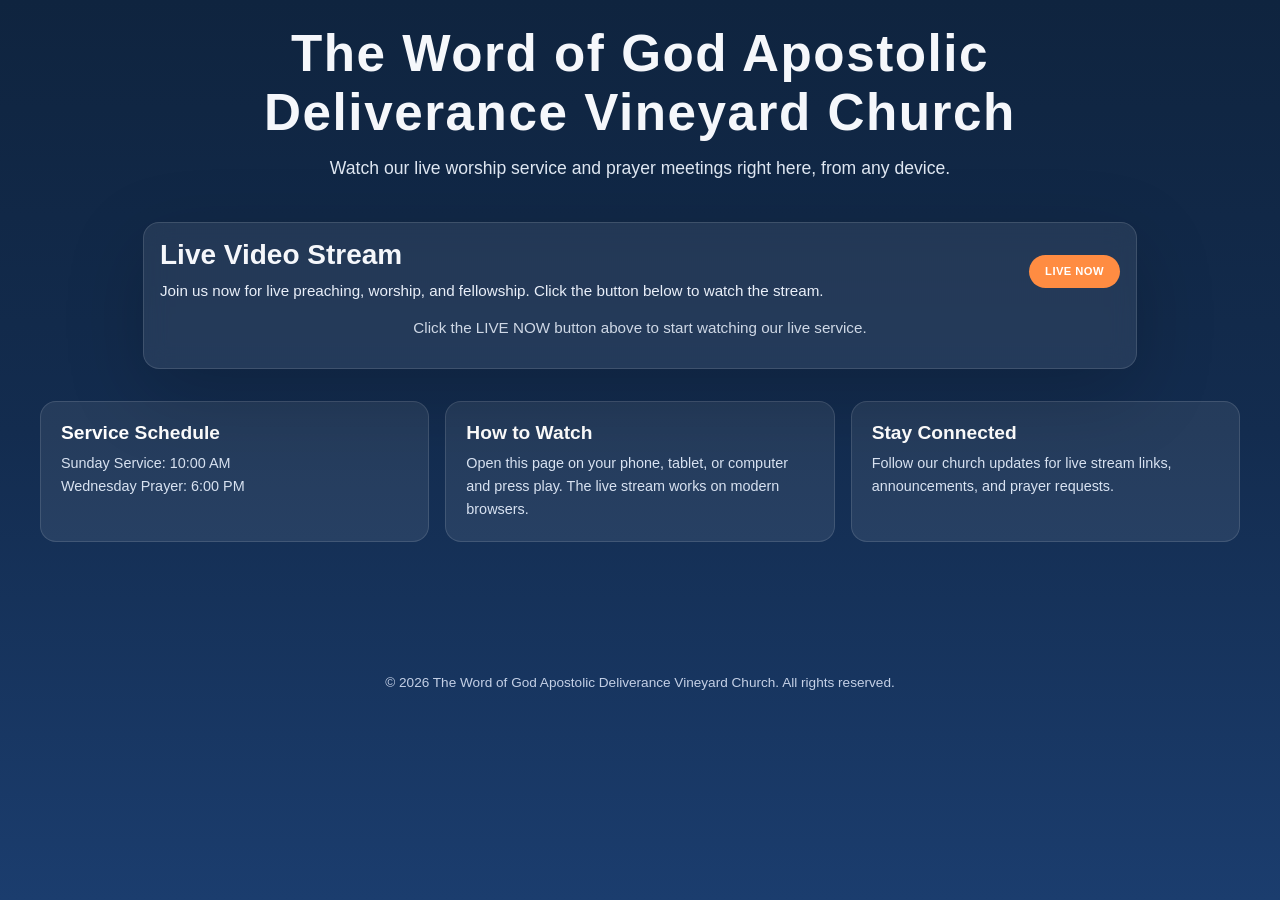
<file: index.html>
<!DOCTYPE html>
<html lang="en">
<head>
    <meta charset="UTF-8">
    <meta name="viewport" content="width=device-width, initial-scale=1.0">
    <title>The Word of God Apostolic Deliverance Vineyard Church - Live Service</title>
    <link rel="stylesheet" href="styles.css">
</head>
<body>
    <header>
        <div class="header-content">
            <h1>The Word of God Apostolic Deliverance Vineyard Church</h1>
            <p>Watch our live worship service and prayer meetings right here, from any device.</p>
        </div>
    </header>
    <main>
        <section class="hero">
            <div class="hero-card">
                <div class="hero-top">
                    <div>
                        <h2>Live Video Stream</h2>
                        <p>Join us now for live preaching, worship, and fellowship. Click the button below to watch the stream.</p>
                    </div>
                    <a href="live.html" class="status-badge live">LIVE NOW</a>
                </div>

                <p class="stream-note">Click the LIVE NOW button above to start watching our live service.</p>
            </div>
        </section>

        <section class="info-grid">
            <article class="card">
                <h3>Service Schedule</h3>
                <p>Sunday Service: 10:00 AM<br>Wednesday Prayer: 6:00 PM</p>
            </article>
            <article class="card">
                <h3>How to Watch</h3>
                <p>Open this page on your phone, tablet, or computer and press play. The live stream works on modern browsers.</p>
            </article>
            <article class="card">
                <h3>Stay Connected</h3>
                <p>Follow our church updates for live stream links, announcements, and prayer requests.</p>
            </article>
        </section>
    </main>
    <footer>
        <p>&copy; 2026 The Word of God Apostolic Deliverance Vineyard Church. All rights reserved.</p>
    </footer>
    <script src="script.js"></script>
</body>
</html>
</file>
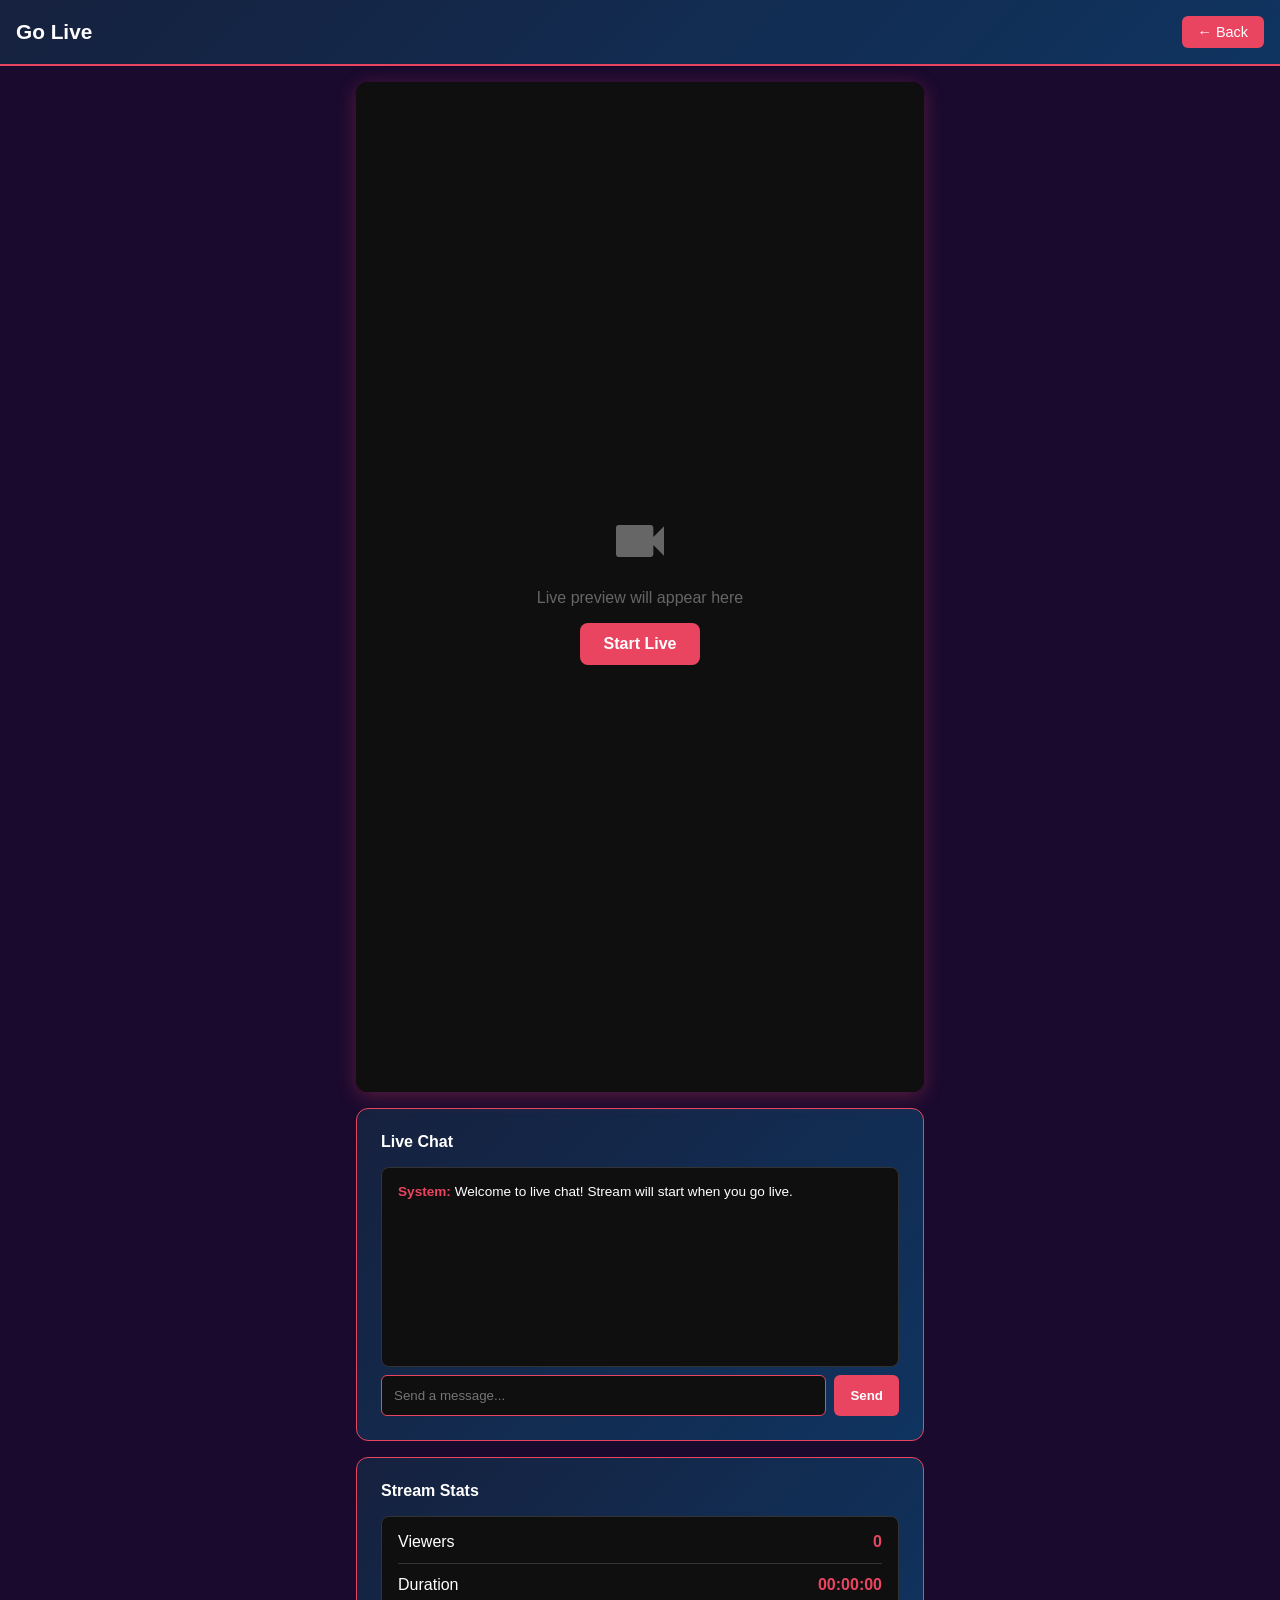
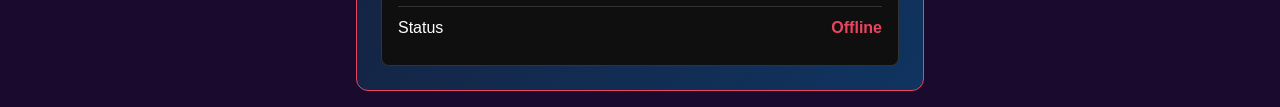
<file: go-live.html>
<!DOCTYPE html>
<html lang="en">
<head>
    <meta charset="UTF-8">
    <meta name="viewport" content="width=device-width, initial-scale=1.0">
    <title>Go Live - The Word of God Apostolic Deliverance Vineyard Church</title>
    <style>
        * {
            margin: 0;
            padding: 0;
            box-sizing: border-box;
        }

        body {
            font-family: 'Segoe UI', Tahoma, Geneva, Verdana, sans-serif;
            background: #1a0a2e;
            color: #fff;
            min-height: 100vh;
        }

        .header {
            background: linear-gradient(135deg, #16213e 0%, #0f3460 100%);
            padding: 1rem;
            display: flex;
            justify-content: space-between;
            align-items: center;
            border-bottom: 2px solid #e94560;
        }

        .header h1 {
            font-size: 1.3rem;
            color: #fff;
        }

        .back-btn {
            background: #e94560;
            border: none;
            color: #fff;
            padding: 0.5rem 1rem;
            border-radius: 6px;
            cursor: pointer;
            text-decoration: none;
            display: inline-block;
            font-size: 0.9rem;
        }

        .back-btn:hover {
            background: #d63454;
        }

        .main-content {
            display: flex;
            flex-direction: column;
            max-width: 600px;
            margin: 0 auto;
            padding: 1rem;
            gap: 1rem;
        }

        .stream-section {
            padding: 0;
            display: flex;
            flex-direction: column;
            gap: 1rem;
        }

        .preview-container {
            background: #000;
            border-radius: 12px;
            overflow: hidden;
            aspect-ratio: 9/16;
            position: relative;
            box-shadow: 0 4px 20px rgba(233, 69, 96, 0.3);
        }

        .preview-video {
            width: 100%;
            height: 100%;
            object-fit: cover;
            display: none;
        }

        .preview-placeholder {
            width: 100%;
            height: 100%;
            display: flex;
            align-items: center;
            justify-content: center;
            flex-direction: column;
            gap: 1rem;
            color: #666;
            background: #0f0f0f;
        }

        .preview-placeholder svg {
            width: 64px;
            height: 64px;
        }

        #start-camera-btn {
            background: #e94560;
            border: none;
            color: white;
            padding: 0.75rem 1.5rem;
            border-radius: 8px;
            cursor: pointer;
            font-size: 1rem;
            font-weight: 600;
            transition: background 0.3s ease;
        }

        #start-camera-btn:hover {
            background: #d63454;
        }

        .stream-controls {
            display: flex;
            flex-direction: column;
            gap: 1rem;
        }

        .control-group {
            background: linear-gradient(135deg, #16213e 0%, #0f3460 100%);
            padding: 1.5rem;
            border-radius: 12px;
            border: 1px solid #e94560;
        }

        .control-group h3 {
            margin-bottom: 1rem;
            color: #fff;
            font-size: 1.1rem;
        }

        .form-group {
            margin-bottom: 1rem;
        }

        .form-group label {
            display: block;
            margin-bottom: 0.5rem;
            color: #ccc;
            font-size: 0.9rem;
        }

        .form-group input,
        .form-group textarea,
        .form-group select {
            width: 100%;
            padding: 0.75rem;
            border: 1px solid #e94560;
            border-radius: 6px;
            background: #0f0f0f;
            color: #fff;
            font-size: 0.9rem;
        }

        .form-group textarea {
            resize: vertical;
            min-height: 60px;
        }

        .go-live-btn {
            background: linear-gradient(135deg, #e94560 0%, #d63454 100%);
            color: #fff;
            border: none;
            padding: 1rem;
            border-radius: 8px;
            font-size: 1.1rem;
            font-weight: 600;
            cursor: pointer;
            width: 100%;
            transition: background 0.3s ease;
            margin-top: 0.5rem;
        }

        .go-live-btn:hover {
            background: linear-gradient(135deg, #d63454 0%, #b82344 100%);
        }

        .go-live-btn:disabled {
            background: #666;
            cursor: not-allowed;
        }

        .sidebar {
            background: transparent;
            border-left: none;
            padding: 0;
            display: flex;
            flex-direction: column;
            gap: 1rem;
        }

        .sidebar-section {
            margin-bottom: 0;
            background: linear-gradient(135deg, #16213e 0%, #0f3460 100%);
            padding: 1.5rem;
            border-radius: 12px;
            border: 1px solid #e94560;
        }

        .sidebar-section h3 {
            margin-bottom: 1rem;
            color: #fff;
            font-size: 1rem;
        }

        .chat-messages {
            background: #0f0f0f;
            border-radius: 8px;
            padding: 1rem;
            height: 200px;
            overflow-y: auto;
            border: 1px solid #333;
            margin-bottom: 0.5rem;
        }

        .chat-message {
            margin-bottom: 0.75rem;
            font-size: 0.85rem;
        }

        .chat-user {
            font-weight: 600;
            color: #e94560;
        }

        .chat-input-group {
            display: flex;
            gap: 0.5rem;
        }

        .chat-input {
            flex: 1;
            padding: 0.75rem;
            border: 1px solid #e94560;
            border-radius: 6px;
            background: #0f0f0f;
            color: #fff;
        }

        .send-btn {
            background: #e94560;
            border: none;
            color: #fff;
            padding: 0.75rem 1rem;
            border-radius: 6px;
            cursor: pointer;
            font-weight: 600;
        }

        .send-btn:hover {
            background: #d63454;
        }

        .stream-stats {
            background: #0f0f0f;
            border-radius: 8px;
            padding: 1rem;
            border: 1px solid #333;
        }

        .stat-item {
            display: flex;
            justify-content: space-between;
            margin-bottom: 0.75rem;
            padding-bottom: 0.75rem;
            border-bottom: 1px solid #333;
        }

        .stat-item:last-child {
            margin-bottom: 0;
            border-bottom: none;
        }

        .stat-value {
            font-weight: 600;
            color: #e94560;
        }

        @media (max-width: 768px) {
            .main-content {
                max-width: 100%;
            }

            .preview-container {
                aspect-ratio: 9/16;
            }
        }
    </style>
</head>
<body>
    <header class="header">
        <h1>Go Live</h1>
        <a href="index.html" class="back-btn">← Back</a>
    </header>

    <div class="main-content">
        <main class="stream-section">
            <div class="preview-container">
                <div id="preview-placeholder" class="preview-placeholder">
                    <svg viewBox="0 0 24 24" fill="currentColor">
                        <path d="M17 10.5V7c0-.55-.45-1-1-1H4c-.55 0-1 .45-1 1v10c0 .55.45 1 1 1h12c.55 0 1-.45 1-1v-3.5l4 4v-11l-4 4z"/>
                    </svg>
                    <p>Live preview will appear here</p>
                    <button id="start-camera-btn">Start Live</button>
                </div>
                <video id="preview-video" class="preview-video" autoplay muted></video>
            </div>

            <div class="sidebar-section">
                <h3>Live Chat</h3>
                <div class="chat-messages" id="chat-messages">
                    <div class="chat-message">
                        <span class="chat-user">System:</span> Welcome to live chat! Stream will start when you go live.
                    </div>
                </div>
                <div class="chat-input-group">
                    <input type="text" class="chat-input" id="chat-input" placeholder="Send a message...">
                    <button class="send-btn" id="send-chat-btn">Send</button>
                </div>
            </div>

            <div class="sidebar-section">
                <h3>Stream Stats</h3>
                <div class="stream-stats">
                    <div class="stat-item">
                        <span>Viewers</span>
                        <span class="stat-value" id="viewer-count">0</span>
                    </div>
                    <div class="stat-item">
                        <span>Duration</span>
                        <span class="stat-value" id="stream-duration">00:00:00</span>
                    </div>
                    <div class="stat-item">
                        <span>Status</span>
                        <span class="stat-value" id="stream-status">Offline</span>
                    </div>
                </div>
            </div>
        </main>
    </div>

    <script>
        const startCameraBtn = document.getElementById('start-camera-btn');
        const previewVideo = document.getElementById('preview-video');
        const previewPlaceholder = document.getElementById('preview-placeholder');
        const chatInput = document.getElementById('chat-input');
        const sendChatBtn = document.getElementById('send-chat-btn');
        const chatMessages = document.getElementById('chat-messages');
        const viewerCount = document.getElementById('viewer-count');
        const streamDuration = document.getElementById('stream-duration');
        const streamStatus = document.getElementById('stream-status');

        let stream = null;
        let isLive = false;
        let startTime = null;
        let durationInterval = null;
        let viewerInterval = null;
        let peerConnection = null;

        // WebRTC configuration
        const rtcConfiguration = {
            iceServers: [
                { urls: 'stun:stun.l.google.com:19302' }
            ]
        };

        // Start camera preview and go live immediately
        startCameraBtn.addEventListener('click', async () => {
            if (isLive) {
                return;
            }

            try {
                stream = await navigator.mediaDevices.getUserMedia({
                    video: true,
                    audio: true
                });

                previewVideo.srcObject = stream;
                previewVideo.style.display = 'block';
                previewPlaceholder.style.display = 'none';
                startCameraBtn.textContent = 'Live';
                startCameraBtn.disabled = true;

                const isGitHubPages = window.location.hostname === 'ayo454.github.io';
                const backendOrigin = isGitHubPages
                    ? 'https://the-word-of-god-deliverance-vinyard.onrender.com' // Replace with your deployed Render URL
                    : 'http://127.0.0.1:5000';
                const response = await fetch(`${backendOrigin}/start-live`, {
                    method: 'POST',
                    headers: {
                        'Content-Type': 'application/json'
                    }
                });

                if (!response.ok) {
                    if (response.status === 0) {
                        throw new Error('Cannot connect to server - check if Flask app is running');
                    }
                    throw new Error(`Live API returned ${response.status}`);
                }

                const data = await response.json();

                if (data.live) {
                    isLive = true;
                    startTime = Date.now();
                    streamStatus.textContent = 'Live';
                    streamStatus.style.color = '#e94560';
                    viewerCount.textContent = data.viewers;

                    // Start WebRTC streaming
                    await startWebRTCStream();

                    durationInterval = setInterval(updateDuration, 1000);
                    viewerInterval = setInterval(() => {
                        if (!isLive) {
                            clearInterval(viewerInterval);
                            return;
                        }
                        const current = parseInt(viewerCount.textContent, 10) || 0;
                        viewerCount.textContent = current + Math.floor(Math.random() * 3);
                    }, 5000);

                    addChatMessage('System', 'Stream has started live. Viewers can now join the live page.');
                }
            } catch (error) {
                console.error('Error starting live stream:', error);
                alert('Unable to start live stream: ' + error.message);
                // Reset on error
                if (stream) {
                    stream.getTracks().forEach(track => track.stop());
                    stream = null;
                }
                previewVideo.style.display = 'none';
                previewPlaceholder.style.display = 'block';
                startCameraBtn.textContent = 'Start Live';
                startCameraBtn.disabled = false;
                isLive = false;
            }
        });

        // WebRTC streaming function
        async function startWebRTCStream() {
            try {
                peerConnection = new RTCPeerConnection(rtcConfiguration);

                // Add camera stream to peer connection
                stream.getTracks().forEach(track => {
                    peerConnection.addTrack(track, stream);
                });

                // Create offer
                const offer = await peerConnection.createOffer();
                await peerConnection.setLocalDescription(offer);

                // Send offer to signaling server
                const isGitHubPages = window.location.hostname === 'ayo454.github.io';
                const backendOrigin = isGitHubPages
                    ? 'https://the-word-of-god-deliverance-vinyard.onrender.com' // Replace with your deployed Render URL
                    : 'http://127.0.0.1:5000';
                await fetch(`${backendOrigin}/webrtc/offer`, {
                    method: 'POST',
                    headers: {
                        'Content-Type': 'application/json'
                    },
                    body: JSON.stringify(offer)
                });

                // Listen for ICE candidates
                peerConnection.onicecandidate = (event) => {
                    if (event.candidate) {
                        fetch(`${backendOrigin}/webrtc/candidate`, {
                            method: 'POST',
                            headers: {
                                'Content-Type': 'application/json'
                            },
                            body: JSON.stringify(event.candidate)
                        });
                    }
                };

                console.log('WebRTC streaming started');
            } catch (error) {
                console.error('WebRTC error:', error);
            }
        }

        // Update stream duration
        function updateDuration() {
            if (startTime && isLive) {
                const elapsed = Math.floor((Date.now() - startTime) / 1000);
                const hours = Math.floor(elapsed / 3600);
                const minutes = Math.floor((elapsed % 3600) / 60);
                const seconds = elapsed % 60;
                streamDuration.textContent = `${hours.toString().padStart(2, '0')}:${minutes.toString().padStart(2, '0')}:${seconds.toString().padStart(2, '0')}`;
            }
        }

        // Chat functionality
        sendChatBtn.addEventListener('click', sendMessage);
        chatInput.addEventListener('keypress', (e) => {
            if (e.key === 'Enter') {
                sendMessage();
            }
        });

        function sendMessage() {
            const message = chatInput.value.trim();
            if (message) {
                addChatMessage('You', message);
                chatInput.value = '';
            }
        }

        function addChatMessage(user, message) {
            const messageEl = document.createElement('div');
            messageEl.className = 'chat-message';
            messageEl.innerHTML = `<span class="chat-user">${user}:</span> ${message}`;
            chatMessages.appendChild(messageEl);
            chatMessages.scrollTop = chatMessages.scrollHeight;
        }

        // Cleanup on page unload
        window.addEventListener('beforeunload', () => {
            if (stream) {
                stream.getTracks().forEach(track => track.stop());
            }
            if (peerConnection) {
                peerConnection.close();
            }
        });
    </script>
</body>
</html>
</file>
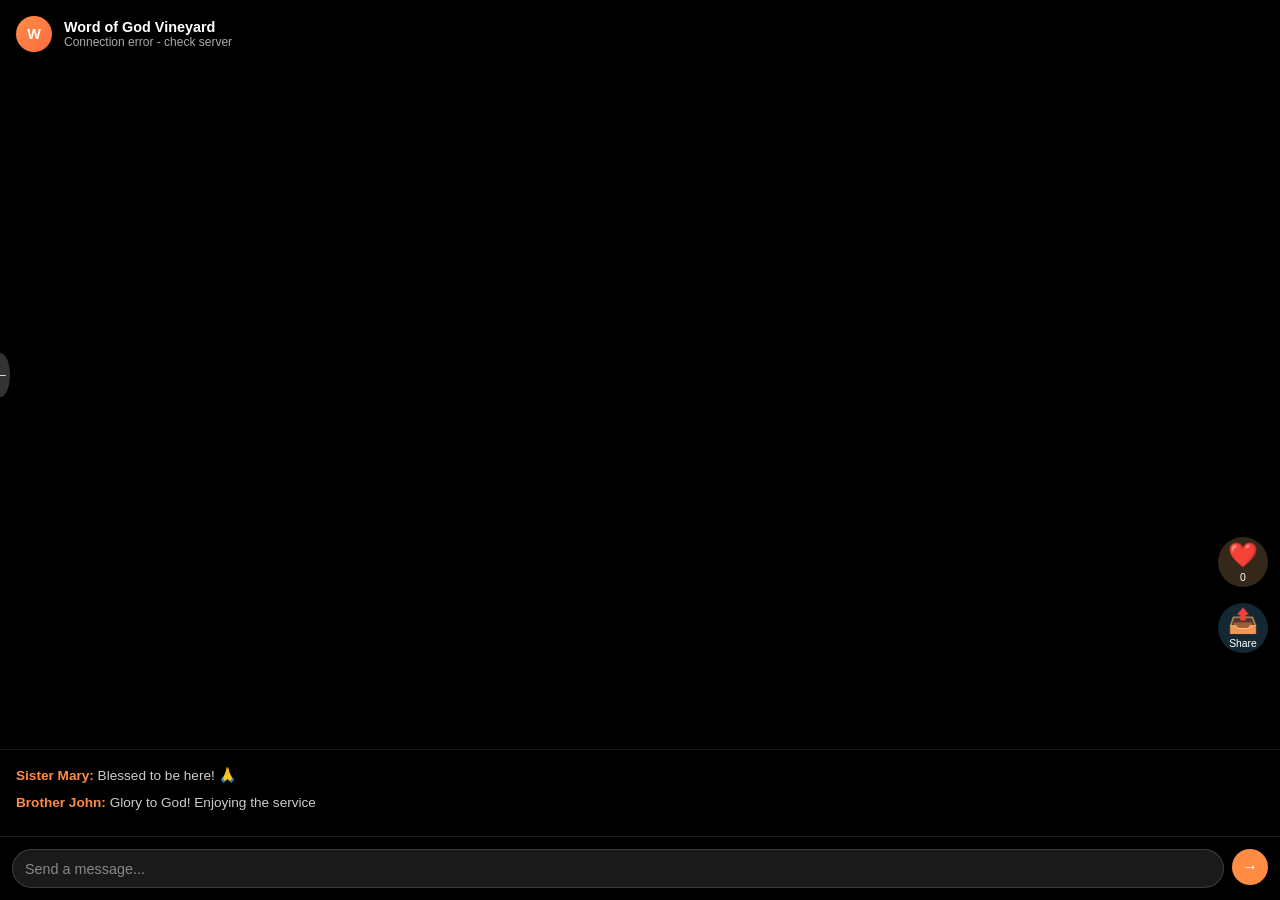
<file: live.html>
<!DOCTYPE html>
<html lang="en">
<head>
    <meta charset="UTF-8">
    <meta name="viewport" content="width=device-width, initial-scale=1.0">
    <title>Watch Live - The Word of God Apostolic Deliverance Vineyard Church</title>
    <style>
        * {
            margin: 0;
            padding: 0;
            box-sizing: border-box;
        }

        body {
            font-family: 'Segoe UI', Tahoma, Geneva, Verdana, sans-serif;
            background: #000;
            color: #fff;
            overflow: hidden;
            height: 100vh;
        }

        .live-container {
            display: flex;
            height: 100vh;
            flex-direction: column;
        }

        .video-wrapper {
            flex: 1;
            position: relative;
            background: #000;
            display: flex;
            align-items: center;
            justify-content: center;
        }

        .video-wrapper iframe {
            width: 100%;
            height: 100%;
            border: none;
        }

        .video-wrapper video {
            width: 100%;
            height: 100%;
            object-fit: cover;
        }

        .live-header {
            position: absolute;
            top: 0;
            left: 0;
            right: 0;
            display: flex;
            justify-content: space-between;
            align-items: center;
            padding: 1rem;
            background: linear-gradient(180deg, rgba(0,0,0,0.4) 0%, transparent 100%);
            z-index: 10;
        }

        .back-button {
            background: rgba(255, 255, 255, 0.2);
            border: none;
            color: #fff;
            width: 44px;
            height: 44px;
            border-radius: 50%;
            font-size: 1.2rem;
            cursor: pointer;
            display: flex;
            align-items: center;
            justify-content: center;
            transition: background 0.3s ease;
        }

        .back-button:hover {
            background: rgba(255, 255, 255, 0.3);
        }

        .channel-info {
            display: flex;
            align-items: center;
            gap: 0.75rem;
        }

        .channel-avatar {
            width: 36px;
            height: 36px;
            border-radius: 50%;
            background: linear-gradient(135deg, #ff8c42, #ff6b42);
            display: flex;
            align-items: center;
            justify-content: center;
            font-weight: bold;
            font-size: 0.9rem;
        }

        .channel-details h3 {
            margin: 0;
            font-size: 0.9rem;
            font-weight: 600;
        }

        .channel-details p {
            margin: 0;
            font-size: 0.75rem;
            color: #aaa;
        }

        .side-actions {
            position: absolute;
            right: 0;
            bottom: 80px;
            display: flex;
            flex-direction: column;
            gap: 1rem;
            padding: 1rem 0.75rem;
            z-index: 10;
        }

        .action-button {
            width: 50px;
            height: 50px;
            border-radius: 50%;
            border: none;
            background: rgba(255, 255, 255, 0.15);
            color: #fff;
            font-size: 1.5rem;
            cursor: pointer;
            display: flex;
            align-items: center;
            justify-content: center;
            transition: all 0.3s ease;
            flex-direction: column;
        }

        .action-button:hover {
            background: rgba(255, 255, 255, 0.25);
            transform: scale(1.1);
        }

        .action-count {
            font-size: 0.65rem;
            margin-top: 0.15rem;
        }

        .action-button.like-btn {
            background: rgba(255, 200, 124, 0.2);
        }

        .action-button.like-btn:hover {
            background: rgba(255, 140, 66, 0.4);
        }

        .action-button.share-btn {
            background: rgba(100, 200, 255, 0.2);
        }

        .action-button.share-btn:hover {
            background: rgba(100, 200, 255, 0.4);
        }

        .chat-section {
            background: rgba(0, 0, 0, 0.8);
            padding: 1rem;
            max-height: 180px;
            overflow-y: auto;
            border-top: 1px solid rgba(255, 255, 255, 0.1);
        }

        .chat-message {
            font-size: 0.85rem;
            margin-bottom: 0.5rem;
            line-height: 1.4;
        }

        .message-user {
            font-weight: 600;
            color: #ff8c42;
        }

        .message-text {
            color: #ccc;
        }

        .input-section {
            background: rgba(0, 0, 0, 0.9);
            padding: 0.75rem;
            border-top: 1px solid rgba(255, 255, 255, 0.1);
            display: flex;
            gap: 0.5rem;
        }

        .chat-input {
            flex: 1;
            background: rgba(255, 255, 255, 0.1);
            border: 1px solid rgba(255, 255, 255, 0.15);
            color: #fff;
            padding: 0.65rem 0.75rem;
            border-radius: 20px;
            font-size: 0.9rem;
            outline: none;
        }

        .chat-input::placeholder {
            color: #888;
        }

        .send-button {
            background: #ff8c42;
            border: none;
            color: #fff;
            width: 36px;
            height: 36px;
            border-radius: 50%;
            cursor: pointer;
            display: flex;
            align-items: center;
            justify-content: center;
            font-size: 1rem;
            transition: background 0.3s ease;
        }

        .send-button:hover {
            background: #ff7722;
        }

        @media (max-width: 768px) {
            .side-actions {
                bottom: 200px;
            }
        }

        @media (max-width: 600px) {
            .action-button {
                width: 44px;
                height: 44px;
                font-size: 1.2rem;
            }

            .chat-section {
                max-height: 120px;
            }
        }
    </style>
</head>
<body>
    <div class="live-container">
        <div class="video-wrapper">
            <button class="back-button" onclick="window.location.href='index.html'">←</button>
            
            <div class="live-header">
                <div class="channel-info">
                    <div class="channel-avatar">W</div>
                    <div class="channel-details">
                        <h3>Word of God Vineyard</h3>
                        <p id="live-status-text">Stream offline</p>
                    </div>
                </div>
            </div>

            <video id="live-video" autoplay muted></video>

            <div class="side-actions">
                <button class="action-button like-btn" onclick="addLike()">
                    <span>❤️</span>
                    <span class="action-count" id="like-count">0</span>
                </button>
                <button class="action-button share-btn" onclick="shareStream()">
                    <span>📤</span>
                    <span class="action-count">Share</span>
                </button>
            </div>
        </div>

        <div class="chat-section">
            <div id="chat-messages">
                <div class="chat-message">
                    <span class="message-user">Sister Mary:</span>
                    <span class="message-text">Blessed to be here! 🙏</span>
                </div>
                <div class="chat-message">
                    <span class="message-user">Brother John:</span>
                    <span class="message-text">Glory to God! Enjoying the service</span>
                </div>
            </div>
        </div>

        <div class="input-section">
            <input type="text" class="chat-input" placeholder="Send a message..." id="message-input">
            <button class="send-button" onclick="sendMessage()">→</button>
        </div>
    </div>

    <script>
        let likeCount = 0;

        function addLike() {
            likeCount += 1;
            document.getElementById('like-count').textContent = likeCount;
            const btn = event.target.closest('.like-btn');
            btn.style.transform = 'scale(1.3)';
            setTimeout(() => {
                btn.style.transform = 'scale(1.1)';
            }, 200);
        }

        function shareStream() {
            if (navigator.share) {
                navigator.share({
                    title: 'The Word of God Vineyard Church',
                    text: 'Join us for live worship and prayer!',
                    url: window.location.href
                });
            } else {
                alert('Share this link: ' + window.location.href);
            }
        }

        function sendMessage() {
            const input = document.getElementById('message-input');
            const message = input.value.trim();
            if (message) {
                const chatDiv = document.getElementById('chat-messages');
                const msgEl = document.createElement('div');
                msgEl.className = 'chat-message';
                msgEl.innerHTML = `<span class="message-user">You:</span> <span class="message-text">${message}</span>`;
                chatDiv.appendChild(msgEl);
                chatDiv.scrollTop = chatDiv.scrollHeight;
                input.value = '';
            }
        }

        document.getElementById('message-input').addEventListener('keypress', function(e) {
            if (e.key === 'Enter') {
                sendMessage();
            }
        });

        async function fetchLiveStatus() {
            try {
                // Detect environment and use appropriate backend URL
                const isGitHubPages = window.location.hostname === 'ayo454.github.io';
                const backendOrigin = isGitHubPages
                    ? 'https://the-word-of-god-deliverance-vinyard.onrender.com' // Replace with your deployed Render URL
                    : 'http://127.0.0.1:5000';

                const response = await fetch(`${backendOrigin}/status`);

                if (!response.ok) {
                    throw new Error(`Status API returned ${response.status}`);
                }

                const data = await response.json();
                const statusText = document.getElementById('live-status-text');

                if (data.live) {
                    statusText.textContent = '🔴 LIVE NOW';
                    // Start WebRTC connection if not already connected
                    if (!window.peerConnection) {
                        await startWebRTCViewer();
                    }
                } else {
                    statusText.textContent = 'Stream offline';
                    const liveVideo = document.getElementById('live-video');
                    liveVideo.srcObject = null;
                    if (window.peerConnection) {
                        window.peerConnection.close();
                        window.peerConnection = null;
                    }
                }
            } catch (error) {
                console.error('Unable to fetch live status:', error);
                const statusText = document.getElementById('live-status-text');
                if (error.message.includes('Failed to fetch') || error.message.includes('CORS')) {
                    statusText.textContent = 'Connection error - check server';
                } else {
                    statusText.textContent = 'Stream offline';
                }
            }
        }

        // WebRTC viewer function
        async function startWebRTCViewer() {
            try {
                const isGitHubPages = window.location.hostname === 'ayo454.github.io';
                const backendOrigin = isGitHubPages
                    ? 'https://the-word-of-god-deliverance-vinyard.onrender.com' // Replace with your deployed Render URL
                    : 'http://127.0.0.1:5000';

                const rtcConfiguration = {
                    iceServers: [
                        { urls: 'stun:stun.l.google.com:19302' }
                    ]
                };

                window.peerConnection = new RTCPeerConnection(rtcConfiguration);
                const liveVideo = document.getElementById('live-video');

                // Handle incoming stream
                window.peerConnection.ontrack = (event) => {
                    if (event.streams && event.streams[0]) {
                        liveVideo.srcObject = event.streams[0];
                    }
                };

                // Get offer from broadcaster
                const offerResponse = await fetch(`${backendOrigin}/webrtc/offer`);
                const offer = await offerResponse.json();

                if (offer.type && offer.sdp) {
                    await window.peerConnection.setRemoteDescription(offer);

                    // Create answer
                    const answer = await window.peerConnection.createAnswer();
                    await window.peerConnection.setLocalDescription(answer);

                    // Send answer back
                    await fetch(`${backendOrigin}/webrtc/answer`, {
                        method: 'POST',
                        headers: {
                            'Content-Type': 'application/json'
                        },
                        body: JSON.stringify(answer)
                    });

                    // Get ICE candidates
                    const candidatesResponse = await fetch(`${backendOrigin}/webrtc/candidates`);
                    const candidates = await candidatesResponse.json();

                    // Add remote ICE candidates
                    for (const candidate of candidates) {
                        if (candidate.candidate) {
                            await window.peerConnection.addIceCandidate(candidate);
                        }
                    }
                }

                console.log('WebRTC viewer started');
            } catch (error) {
                console.error('WebRTC viewer error:', error);
            }
        }

        fetchLiveStatus();
        setInterval(fetchLiveStatus, 3000);

        // Cleanup on page unload
        window.addEventListener('beforeunload', () => {
            if (window.peerConnection) {
                window.peerConnection.close();
            }
        });
    </script>
</body>
</html>
</file>
<file: styles.css>
body {
    font-family: 'Segoe UI', Tahoma, Geneva, Verdana, sans-serif;
    margin: 0;
    padding: 0;
    background: linear-gradient(180deg, #0f243f 0%, #132c4f 48%, #1b3d6e 100%);
    color: #f5f7fb;
    min-height: 100vh;
}

header {
    padding: 1.5rem 1rem;
    text-align: center;
}

.header-content {
    max-width: 900px;
    margin: 0 auto;
}

header h1 {
    margin: 0;
    font-size: clamp(1.5rem, 5vw, 3.2rem);
    letter-spacing: 0.03em;
}

header p {
    margin: 0.75rem auto 0;
    max-width: 700px;
    line-height: 1.6;
    color: #dfe7f2;
    font-size: clamp(0.9rem, 2vw, 1.1rem);
}

main {
    max-width: 1200px;
    margin: 0 auto;
    padding: 1rem;
    padding-bottom: 4rem;
}

.hero {
    display: flex;
    justify-content: center;
}

.hero-card {
    width: 100%;
    max-width: 960px;
    background: rgba(255, 255, 255, 0.08);
    border: 1px solid rgba(255, 255, 255, 0.12);
    border-radius: 16px;
    padding: 1rem;
    box-shadow: 0 24px 80px rgba(0, 0, 0, 0.18);
    -webkit-backdrop-filter: blur(12px);
    backdrop-filter: blur(12px);
}

.hero-top {
    display: flex;
    align-items: center;
    justify-content: space-between;
    gap: 1rem;
    flex-wrap: wrap;
}

.hero-top h2 {
    margin: 0;
    font-size: clamp(1.25rem, 4vw, 1.75rem);
}

.hero-top p {
    margin: 0.5rem 0 0;
    line-height: 1.6;
    color: #e9eff9;
    font-size: 0.95rem;
}

.status-badge {
    padding: 0.65rem 1rem;
    border-radius: 999px;
    font-weight: 700;
    letter-spacing: 0.04em;
    text-transform: uppercase;
    font-size: 0.7rem;
    white-space: nowrap;
    text-decoration: none;
    display: inline-block;
    text-align: center;
    cursor: pointer;
    transition: all 0.3s ease;
}

.status-badge.live {
    background: #ff8c42;
    color: #fff;
}

.status-badge.live:hover {
    background: #ff7722;
    transform: translateY(-2px);
}

.stream-note {
    margin-top: 1rem;
    color: #cfd8e6;
    text-align: center;
    font-size: 0.95rem;
}

.info-grid {
    display: grid;
    grid-template-columns: repeat(auto-fit, minmax(200px, 1fr));
    gap: 1rem;
    margin-top: 2rem;
}

.card {
    background: rgba(255, 255, 255, 0.08);
    border: 1px solid rgba(255, 255, 255, 0.12);
    border-radius: 16px;
    padding: 1.25rem;
}

.card h3 {
    margin-top: 0;
    margin-bottom: 0.5rem;
    color: #fff;
    font-size: clamp(1rem, 2vw, 1.2rem);
}

.card p {
    color: #d8e2f1;
    line-height: 1.6;
    font-size: 0.9rem;
    margin: 0;
}

footer {
    text-align: center;
    color: #c4d0e6;
    margin-top: 2rem;
    padding: 1.5rem 1rem;
    font-size: 0.85rem;
}

@media (max-width: 768px) {
    main {
        padding: 0.75rem;
        padding-bottom: 3rem;
    }

    .hero-card {
        padding: 1rem;
        border-radius: 12px;
    }

    .hero-top {
        flex-direction: column;
        align-items: stretch;
    }

    .status-badge {
        width: 100%;
        padding: 0.75rem;
        font-size: 0.8rem;
    }

    header {
        padding: 1rem 0.75rem;
    }
}

@media (max-width: 480px) {
    header h1 {
        font-size: 1.3rem;
    }

    header p {
        font-size: 0.85rem;
        margin: 0.5rem auto 0;
    }

    .hero-card {
        padding: 0.75rem;
        border-radius: 12px;
    }

    .hero-top h2 {
        font-size: 1.1rem;
    }

    .hero-top p {
        font-size: 0.85rem;
        line-height: 1.5;
    }

    .info-grid {
        grid-template-columns: 1fr;
        gap: 0.75rem;
        margin-top: 1rem;
    }

    .card {
        padding: 1rem;
        border-radius: 12px;
    }

    .card h3 {
        font-size: 1rem;
        margin-bottom: 0.3rem;
    }

    .card p {
        font-size: 0.85rem;
    }

    .stream-note {
        font-size: 0.85rem;
        margin-top: 0.75rem;
    }

    footer {
        font-size: 0.75rem;
        padding: 1rem 0.5rem;
    }
}
</file>
